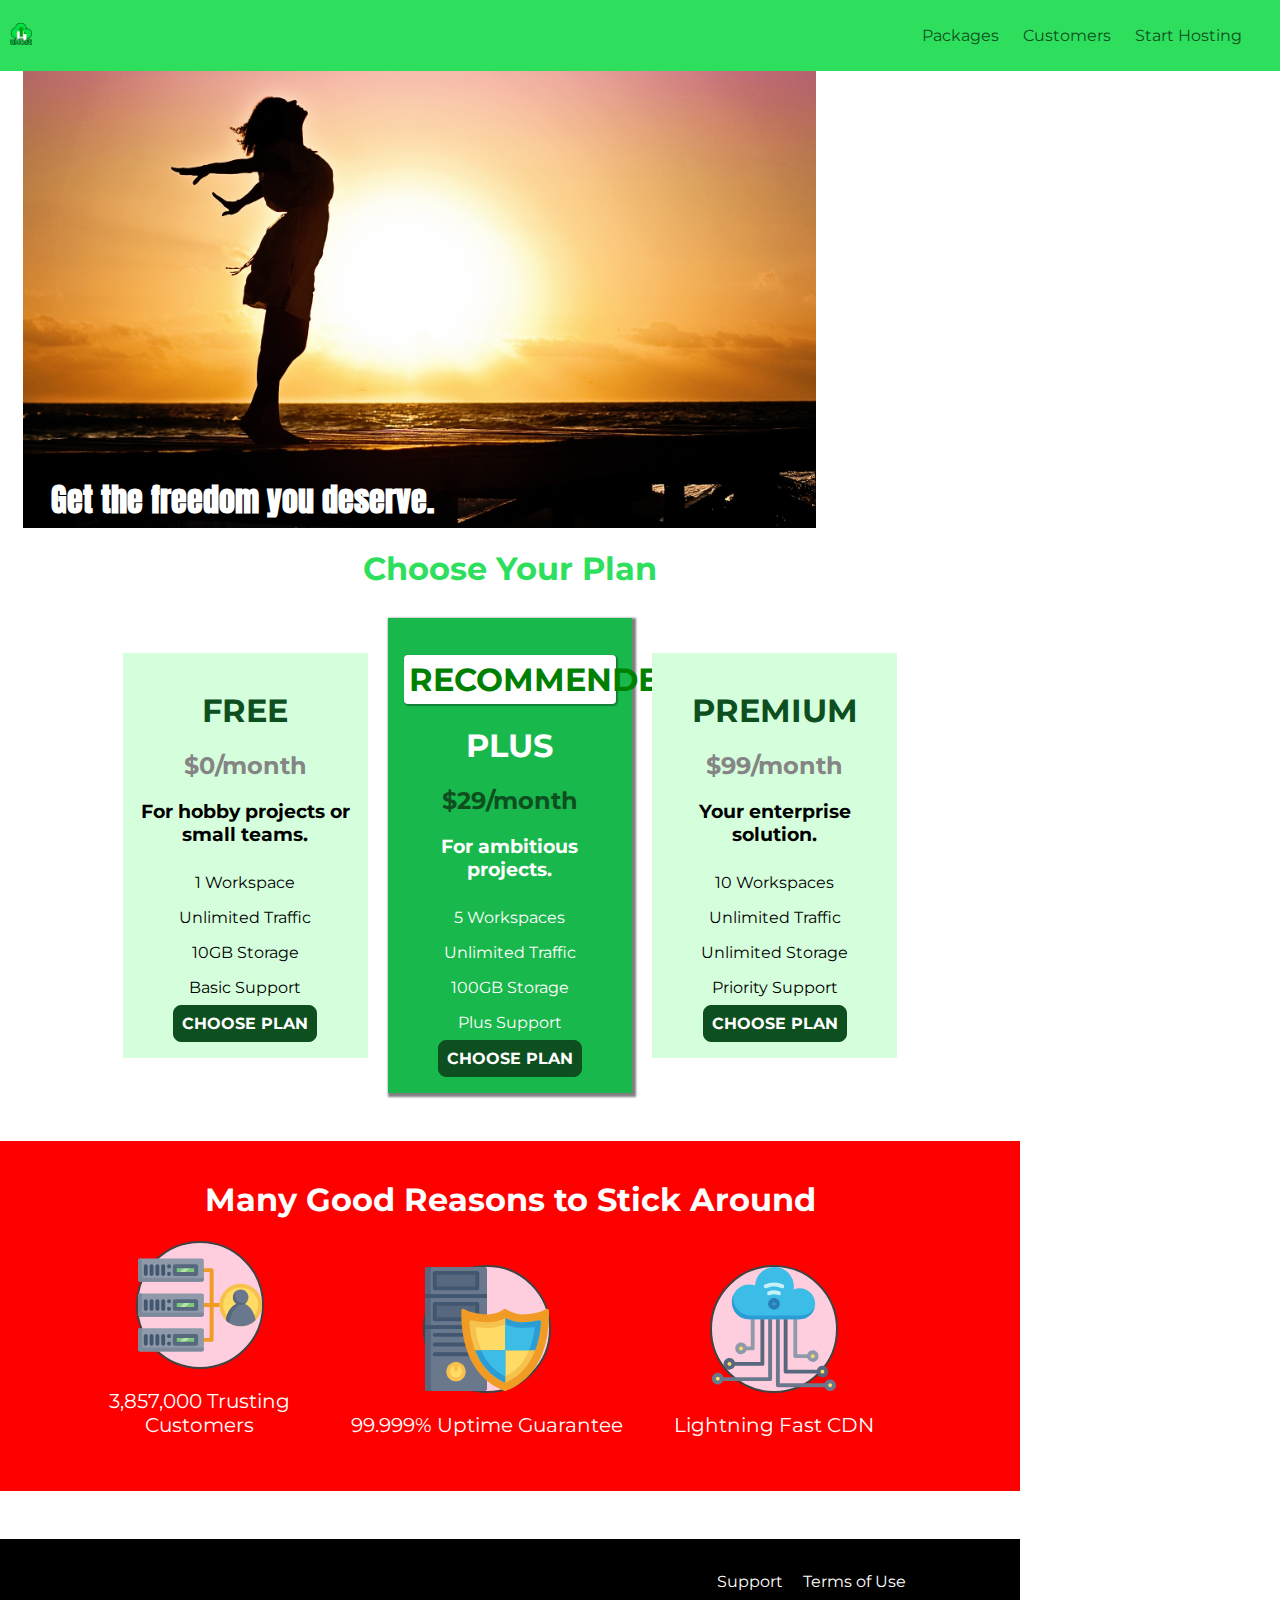
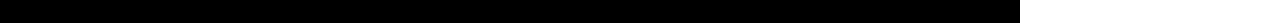
<file: CSS/index.html>
<!DOCTYPE html>
<html lang="en">

<head>
    <meta charset="UTF-8">
    <meta http-equiv="X-UA-Compatible" content="ie=edge">
    <title>uHost</title>
    <link rel="shortcut icon" href="favicon.png">
    <link href="https://fonts.googleapis.com/css?family=Anton" rel="stylesheet">
    <link href="https://fonts.googleapis.com/css?family=Montserrat:400,700" rel="stylesheet">
    <link rel="stylesheet" href="main.css">
    <link rel="stylesheet" href="shared.css">

</head>

<body>
    <header class="main-header">
        <div class="main-nav_item">
            <a href="index.html" class="brand">
                <img src="images/uhost-icon.png" alt="uHost - Your favorite hosting company">
            </a>
        </div>
        <nav>
            <ul>
                <li class="main-nav_item">
                    <a href="packages/index.html"> Packages </a>
                </li>
                <li class="main-nav_item">
                    <a href="customers/index.html"> Customers</a>
                </li>
                <li class="main-nav_item" "cta">
                    <a href="Star-Hosting/index.html"> Start Hosting</a>
                </li>
            </ul>
        </nav>
    </header>

    <main>
        <section id="product-overview">
            <h1>Get the freedom you deserve.</h1>
        </section>
        <section id="plans">
            <h1 class="section-title">Choose Your Plan</h1>
            <div class="plan-list">
                <article class="plan">
                    <h1 class="plan_title">FREE</h1>
                    <h2 class="plan_price">$0/month</h2>
                    <h3>For hobby projects or small teams.</h3>
                    <ul class="plan_list">
                        <li>1 Workspace</li>
                        <li>Unlimited Traffic</li>
                        <li>10GB Storage</li>
                        <li>Basic Support</li>
                    </ul>
                    <div>
                        <button class="button">CHOOSE PLAN</button>
                    </div>
                </article>
                <article class="plan plan_highligted">
                    <h1 class="plan_recommended">RECOMMENDED</h1>
                    <h1 class="plan_title">PLUS</h1>
                    <h2 class="plan_price">$29/month</h2>
                    <h3>For ambitious projects.</h3>
                    <ul class="plan_list">
                        <li>5 Workspaces</li>
                        <li>Unlimited Traffic</li>
                        <li>100GB Storage</li>
                        <li>Plus Support</li>
                    </ul>
                    <div>
                        <button class="button">CHOOSE PLAN</button>
                    </div>
                </article>
                <article class="plan">
                    <h1 class="plan_title">PREMIUM</h1>
                    <h2 class="plan_price">$99/month</h2>
                    <h3>Your enterprise solution.</h3>
                    <ul class="plan_list">
                        <li>10 Workspaces</li>
                        <li>Unlimited Traffic</li>
                        <li>Unlimited Storage</li>
                        <li>Priority Support</li>
                    </ul>
                    <div>
                        <button class="button">CHOOSE PLAN</button>
                    </div>
                </article>
            </div>
        </section>
        <section class="key-features">
            <h1 class="section-title"> Many Good Reasons to Stick Around</h1>
            <ul>
                <li>
                    <div class="key-feature-image">
                        <svg viewBox="0 0 512 512">
                            <path style="fill:#F09B24;" d="M344,248h-32V112c0-4.418-3.582-8-8-8h-40c-4.418,0-8,3.582-8,8s3.582,8,8,8h32v128h-32  c-4.418,0-8,3.582-8,8s3.582,8,8,8h32v128h-32c-4.418,0-8,3.582-8,8s3.582,8,8,8h40c4.418,0,8-3.582,8-8V264h32c4.418,0,8-3.582,8-8  S348.418,248,344,248z" />
                            <path style="fill:#8E9AA9;" d="M264,64H8c-4.418,0-8,3.582-8,8v80c0,4.418,3.582,8,8,8h256c4.418,0,8-3.582,8-8V72  C272,67.582,268.418,64,264,64z" />
                            <path style="fill:#7C899B;" d="M24,144c-4.418,0-8-3.582-8-8V64H8c-4.418,0-8,3.582-8,8v80c0,4.418,3.582,8,8,8h256  c4.418,0,8-3.582,8-8v-8H24z" />
                            <rect x="152" y="96" style="fill:#B8E3A8;" width="88" height="32" />
                            <g>
                                <polygon style="fill:#7EC97D;" points="152,96 152,128 166,128 198,96  " />
                                <polygon style="fill:#7EC97D;" points="220,96 188,128 240,128 240,96  " />
                            </g>
                            <path style="fill:#56677E;" d="M240,136h-88c-4.418,0-8-3.582-8-8V96c0-4.418,3.582-8,8-8h88c4.418,0,8,3.582,8,8v32  C248,132.418,244.418,136,240,136z M160,120h72v-16h-72V120z" />
                            <g>
                                <path style="fill:#435670;" d="M32,136c-4.418,0-8-3.582-8-8V96c0-4.418,3.582-8,8-8s8,3.582,8,8v32C40,132.418,36.418,136,32,136z   " />
                                <path style="fill:#435670;" d="M56,136c-4.418,0-8-3.582-8-8V96c0-4.418,3.582-8,8-8s8,3.582,8,8v32C64,132.418,60.418,136,56,136z   " />
                                <path style="fill:#435670;" d="M80,136c-4.418,0-8-3.582-8-8V96c0-4.418,3.582-8,8-8s8,3.582,8,8v32C88,132.418,84.418,136,80,136z   " />
                                <path style="fill:#435670;" d="M104,136c-4.418,0-8-3.582-8-8V96c0-4.418,3.582-8,8-8s8,3.582,8,8v32   C112,132.418,108.418,136,104,136z" />
                                <path style="fill:#435670;" d="M128,105c-4.418,0-8-3.582-8-8v-1c0-4.418,3.582-8,8-8s8,3.582,8,8v1   C136,101.418,132.418,105,128,105z" />
                                <path style="fill:#435670;" d="M128,136c-4.418,0-8-3.582-8-8v-1c0-4.418,3.582-8,8-8s8,3.582,8,8v1   C136,132.418,132.418,136,128,136z" />
                            </g>
                            <path style="fill:#8E9AA9;" d="M264,208H8c-4.418,0-8,3.582-8,8v80c0,4.418,3.582,8,8,8h256c4.418,0,8-3.582,8-8v-80  C272,211.582,268.418,208,264,208z" />
                            <path style="fill:#7C899B;" d="M24,288c-4.418,0-8-3.582-8-8v-72H8c-4.418,0-8,3.582-8,8v80c0,4.418,3.582,8,8,8h256  c4.418,0,8-3.582,8-8v-8H24z" />
                            <rect x="152" y="240" style="fill:#B8E3A8;" width="88" height="32" />
                            <g>
                                <polygon style="fill:#7EC97D;" points="152,240 152,272 166,272 198,240  " />
                                <polygon style="fill:#7EC97D;" points="220,240 188,272 240,272 240,240  " />
                            </g>
                            <path style="fill:#56677E;" d="M240,280h-88c-4.418,0-8-3.582-8-8v-32c0-4.418,3.582-8,8-8h88c4.418,0,8,3.582,8,8v32  C248,276.418,244.418,280,240,280z M160,264h72v-16h-72V264z" />
                            <g>
                                <path style="fill:#435670;" d="M32,280c-4.418,0-8-3.582-8-8v-32c0-4.418,3.582-8,8-8s8,3.582,8,8v32C40,276.418,36.418,280,32,280   z" />
                                <path style="fill:#435670;" d="M56,280c-4.418,0-8-3.582-8-8v-32c0-4.418,3.582-8,8-8s8,3.582,8,8v32C64,276.418,60.418,280,56,280   z" />
                                <path style="fill:#435670;" d="M80,280c-4.418,0-8-3.582-8-8v-32c0-4.418,3.582-8,8-8s8,3.582,8,8v32C88,276.418,84.418,280,80,280   z" />
                                <path style="fill:#435670;" d="M104,280c-4.418,0-8-3.582-8-8v-32c0-4.418,3.582-8,8-8s8,3.582,8,8v32   C112,276.418,108.418,280,104,280z" />
                                <path style="fill:#435670;" d="M128,249c-4.418,0-8-3.582-8-8v-1c0-4.418,3.582-8,8-8s8,3.582,8,8v1   C136,245.418,132.418,249,128,249z" />
                                <path style="fill:#435670;" d="M128,280c-4.418,0-8-3.582-8-8v-1c0-4.418,3.582-8,8-8s8,3.582,8,8v1   C136,276.418,132.418,280,128,280z" />
                            </g>
                            <path style="fill:#8E9AA9;" d="M264,352H8c-4.418,0-8,3.582-8,8v80c0,4.418,3.582,8,8,8h256c4.418,0,8-3.582,8-8v-80  C272,355.582,268.418,352,264,352z" />
                            <path style="fill:#7C899B;" d="M24,432c-4.418,0-8-3.582-8-8v-72H8c-4.418,0-8,3.582-8,8v80c0,4.418,3.582,8,8,8h256  c4.418,0,8-3.582,8-8v-8H24z" />
                            <rect x="152" y="384" style="fill:#B8E3A8;" width="88" height="32" />
                            <g>
                                <polygon style="fill:#7EC97D;" points="152,384 152,416 166,416 198,384  " />
                                <polygon style="fill:#7EC97D;" points="220,384 188,416 240,416 240,384  " />
                            </g>
                            <path style="fill:#56677E;" d="M240,424h-88c-4.418,0-8-3.582-8-8v-32c0-4.418,3.582-8,8-8h88c4.418,0,8,3.582,8,8v32  C248,420.418,244.418,424,240,424z M160,408h72v-16h-72V408z" />
                            <g>
                                <path style="fill:#435670;" d="M32,424c-4.418,0-8-3.582-8-8v-32c0-4.418,3.582-8,8-8s8,3.582,8,8v32C40,420.418,36.418,424,32,424   z" />
                                <path style="fill:#435670;" d="M56,424c-4.418,0-8-3.582-8-8v-32c0-4.418,3.582-8,8-8s8,3.582,8,8v32C64,420.418,60.418,424,56,424   z" />
                                <path style="fill:#435670;" d="M80,424c-4.418,0-8-3.582-8-8v-32c0-4.418,3.582-8,8-8s8,3.582,8,8v32C88,420.418,84.418,424,80,424   z" />
                                <path style="fill:#435670;" d="M104,424c-4.418,0-8-3.582-8-8v-32c0-4.418,3.582-8,8-8s8,3.582,8,8v32   C112,420.418,108.418,424,104,424z" />
                                <path style="fill:#435670;" d="M128,393c-4.418,0-8-3.582-8-8v-1c0-4.418,3.582-8,8-8s8,3.582,8,8v1   C136,389.418,132.418,393,128,393z" />
                                <path style="fill:#435670;" d="M128,424c-4.418,0-8-3.582-8-8v-1c0-4.418,3.582-8,8-8s8,3.582,8,8v1   C136,420.418,132.418,424,128,424z" />
                            </g>
                            <path style="fill:#F7C14D;" d="M424,168c-48.523,0-88,39.477-88,88s39.477,88,88,88s88-39.477,88-88S472.523,168,424,168z" />
                            <path style="fill:#FFDB66;" d="M424,184c-39.701,0-72,32.299-72,72s32.299,72,72,72s72-32.299,72-72S463.701,184,424,184z" />
                            <path style="fill:#69788D;" d="M484.893,314.16C476.393,274.588,451.922,248,424,248s-52.393,26.588-60.893,66.16  c-0.605,2.82,0.354,5.749,2.511,7.664C381.731,336.124,402.465,344,424,344s42.269-7.876,58.381-22.176  C484.539,319.909,485.498,316.98,484.893,314.16z" />
                            <path style="fill:#56677E;" d="M434.053,249.171C430.768,248.403,427.411,248,424,248c-27.922,0-52.393,26.588-60.893,66.16  c-0.605,2.82,0.354,5.749,2.511,7.664c3.383,3.002,6.979,5.703,10.734,8.125C384.904,286.243,407.373,255.378,434.053,249.171z" />
                            <path style="fill:#69788D;" d="M424,192c-17.645,0-32,14.355-32,32s14.355,32,32,32s32-14.355,32-32S441.645,192,424,192z" />
                            <path style="fill:#56677E;" d="M432,248c-17.645,0-32-14.355-32-32c0-6.783,2.128-13.076,5.742-18.258  C397.444,203.53,392,213.138,392,224c0,17.645,14.355,32,32,32c10.862,0,20.471-5.444,26.258-13.742  C445.076,245.872,438.783,248,432,248z" />

                        </svg>

                    </div>
                    <p>3,857,000 Trusting Customers</p>
                </li>
                <li>
                    <div class="key-feature-image">
                        <svg viewBox="0 0 512 512">
                            <path style="fill:#69788D;" d="M248,0H8C3.582,0,0,3.582,0,8v496c0,4.418,3.582,8,8,8h240c4.418,0,8-3.582,8-8V8  C256,3.582,252.418,0,248,0z"
                            />
                            <path style="fill:#56677E;" d="M24,504V8c0-4.418,3.582-8,8-8H8C3.582,0,0,3.582,0,8v496c0,4.418,3.582,8,8,8h24  C27.582,512,24,508.418,24,504z"
                            />
                            <g>
                                <rect x="0" y="112" style="fill:#435670;" width="256" height="16" />
                                <rect x="0" y="240" style="fill:#435670;" width="256" height="16" />
                            </g>
                            <path style="fill:#F7C14D;" d="M128,392c-22.056,0-40,17.944-40,40s17.944,40,40,40s40-17.944,40-40S150.056,392,128,392z" />
                            <path style="fill:#FFDB66;" d="M128,408c-13.233,0-24,10.767-24,24s10.767,24,24,24s24-10.767,24-24S141.233,408,128,408z" />
                            <path style="fill:#F7C14D;" d="M128,392c-2.739,0-5.414,0.278-8,0.805V424c0,4.418,3.582,8,8,8c4.418,0,8-3.582,8-8v-31.195  C133.414,392.278,130.739,392,128,392z"
                            />
                            <g>
                                <path style="fill:#435670;" d="M216,288H40c-4.418,0-8-3.582-8-8s3.582-8,8-8h176c4.418,0,8,3.582,8,8S220.418,288,216,288z"
                                />
                                <path style="fill:#435670;" d="M216,328H40c-4.418,0-8-3.582-8-8s3.582-8,8-8h176c4.418,0,8,3.582,8,8S220.418,328,216,328z"
                                />
                                <path style="fill:#435670;" d="M216,368H40c-4.418,0-8-3.582-8-8s3.582-8,8-8h176c4.418,0,8,3.582,8,8S220.418,368,216,368z"
                                />
                                <path style="fill:#435670;" d="M216,16H40c-4.418,0-8,3.582-8,8v64c0,4.418,3.582,8,8,8h176c4.418,0,8-3.582,8-8V24   C224,19.582,220.418,16,216,16z"
                                />
                            </g>
                            <rect x="48" y="32" style="fill:#56677E;" width="160" height="48" />
                            <path style="fill:#435670;" d="M216,144H40c-4.418,0-8,3.582-8,8v64c0,4.418,3.582,8,8,8h176c4.418,0,8-3.582,8-8v-64  C224,147.582,220.418,144,216,144z"
                            />
                            <rect x="48" y="160" style="fill:#56677E;" width="160" height="48" />
                            <path style="fill:#F09B24;" d="M511.747,180.237c-0.194-6.537-8.107-10.107-13.135-5.894c-5.6,4.693-42.904,21.282-98.514,21.282  c-33.45,0-64.625-20.999-64.929-21.206c-2.9-1.991-6.764-1.85-9.512,0.346c-2.677,2.135-27.201,20.86-63.793,20.86  c-55.607,0-92.914-16.589-98.515-21.282c-5.028-4.211-12.941-0.645-13.135,5.894c-1.634,54.834,4.655,105.941,18.693,151.903  c12.096,39.604,29.759,74.047,52.497,102.373c27.538,34.304,62.743,59.882,104.66,76.045c3.069,1.918,6.757,1.921,9.83,0  c41.917-16.163,77.122-41.741,104.66-76.045c22.738-28.326,40.401-62.77,52.497-102.373  C507.092,286.179,513.381,235.071,511.747,180.237z"
                            />
                            <path style="fill:#F7C14D;" d="M476.21,221.226c-1.953-1.631-4.568-2.235-7.036-1.628c-21.686,5.327-44.926,8.028-69.075,8.028  c-25.926,0-49.633-8.975-64.955-16.504c-2.307-1.134-5.016-1.091-7.284,0.116c-14.059,7.477-36.919,16.388-65.994,16.388  c-24.153,0-47.394-2.701-69.075-8.028c-5.155-1.268-10.221,2.966-9.894,8.261c2.077,33.693,7.668,65.635,16.616,94.935  c22.774,74.565,66.139,126.334,128.888,153.868c2.032,0.891,4.397,0.891,6.43,0c61.777-27.107,104.716-78.876,127.62-153.868  c8.948-29.3,14.539-61.241,16.616-94.935C479.224,225.319,478.163,222.856,476.21,221.226z"
                            />
                            <path style="fill:#FFDB66;" d="M331.609,451.727c-52.604-25.289-89.304-70.987-109.144-135.944  c-6.532-21.39-11.162-44.336-13.82-68.447c17.133,2.852,34.952,4.291,53.22,4.291c29.394,0,53.376-7.793,69.978-15.561  c17.44,7.736,41.656,15.561,68.256,15.561c18.267,0,36.085-1.439,53.219-4.291c-2.659,24.112-7.288,47.06-13.82,68.448  C419.545,381.108,383.27,426.805,331.609,451.727z"
                            />
                            <g>
                                <path style="fill:#2C9DD4;" d="M479.066,227.858c0.157-2.539-0.903-5.002-2.856-6.633s-4.568-2.235-7.036-1.628   c-21.686,5.327-44.926,8.028-69.075,8.028c-25.926,0-49.633-8.975-64.955-16.504c-1.057-0.52-2.2-0.78-3.345-0.806l-0.072,133.351   h123.601c2.556-6.746,4.933-13.702,7.123-20.874C471.398,293.493,476.989,261.552,479.066,227.858z"
                                />
                                <path style="fill:#2C9DD4;" d="M206.658,343.667c24.153,63.42,65.028,108.108,121.743,132.995c1.031,0.452,2.147,0.673,3.263,0.666   l0.063-133.661H206.658z"
                                />
                            </g>
                            <g>
                                <path style="fill:#3CBDE8;" d="M439.497,315.783c6.532-21.389,11.161-44.336,13.82-68.448c-17.134,2.852-34.952,4.291-53.219,4.291   c-26.6,0-50.815-7.824-68.256-15.561l-0.116,107.601h97.758C433.179,334.807,436.524,325.518,439.497,315.783z"
                                />
                                <path style="fill:#3CBDE8;" d="M232.523,343.667c21.144,50.298,54.363,86.56,99.087,108.06l0.117-108.06H232.523z" />
                            </g>
                        </svg>
                    </div>
                    <p>99.999% Uptime Guarantee</p>
                </li>
                <li>
                    <div class="key-feature-image">
                        <svg viewBox="0 0 512 512">
                            <path style="fill:#8E9AA9;" d="M168,200c-4.418,0-8,3.582-8,8v120h-17.376c-3.302-9.311-12.194-16-22.624-16  c-13.234,0-24,10.767-24,24s10.766,24,24,24c10.429,0,19.321-6.689,22.624-16H168c4.418,0,8-3.582,8-8V208  C176,203.582,172.418,200,168,200z"
                            />
                            <path style="fill:#FFDB66;" d="M120,328c-4.411,0-8,3.589-8,8s3.589,8,8,8s8-3.589,8-8S124.411,328,120,328z" />
                            <path style="fill:#56677E;" d="M208,200c-4.418,0-8,3.582-8,8v184H94.624C91.322,382.689,82.43,376,72,376  c-13.234,0-24,10.767-24,24s10.766,24,24,24c10.429,0,19.321-6.689,22.624-16H208c4.418,0,8-3.582,8-8V208  C216,203.582,212.418,200,208,200z"
                            />
                            <path style="fill:#FFDB66;" d="M72,392c-4.411,0-8,3.589-8,8s3.589,8,8,8s8-3.589,8-8S76.411,392,72,392z" />
                            <path style="fill:#69788D;" d="M240,208c-4.418,0-8,3.582-8,8v239H47.24c-2.671-10.34-12.078-18-23.24-18c-13.234,0-24,10.767-24,24  s10.766,24,24,24c9.666,0,18.009-5.747,21.809-14H240c4.418,0,8-3.582,8-8V216C248,211.582,244.418,208,240,208z"
                            />
                            <path style="fill:#FFDB66;" d="M24,453c-4.411,0-8,3.589-8,8s3.589,8,8,8s8-3.589,8-8S28.411,453,24,453z" />
                            <path style="fill:#69788D;" d="M488,464c-10.429,0-19.321,6.689-22.624,16H280V208c0-4.418-3.582-8-8-8s-8,3.582-8,8v280  c0,4.418,3.582,8,8,8h193.376c3.302,9.311,12.194,16,22.624,16c13.234,0,24-10.767,24-24S501.234,464,488,464z"
                            />
                            <path style="fill:#FFDB66;" d="M488,480c-4.411,0-8,3.589-8,8s3.589,8,8,8s8-3.589,8-8S492.411,480,488,480z" />
                            <path style="fill:#56677E;" d="M456,408c-10.429,0-19.321,6.689-22.624,16H312V208c0-4.418-3.582-8-8-8s-8,3.582-8,8v224  c0,4.418,3.582,8,8,8h129.376c3.302,9.311,12.194,16,22.624,16c13.234,0,24-10.767,24-24S469.234,408,456,408z"
                            />
                            <path style="fill:#FFDB66;" d="M456,424c-4.411,0-8,3.589-8,8s3.589,8,8,8s8-3.589,8-8S460.411,424,456,424z" />
                            <path style="fill:#8E9AA9;" d="M416,344c-10.429,0-19.321,6.689-22.624,16H352V208c0-4.418-3.582-8-8-8s-8,3.582-8,8v160  c0,4.418,3.582,8,8,8h49.376c3.302,9.311,12.194,16,22.624,16c13.234,0,24-10.767,24-24S429.234,344,416,344z"
                            />
                            <path style="fill:#FFDB66;" d="M416,360c-4.411,0-8,3.589-8,8s3.589,8,8,8s8-3.589,8-8S420.411,360,416,360z" />
                            <path style="fill:#3CBDE8;" d="M362,88c-8.741,0-17.231,1.751-25.06,5.085C337.646,88.797,338,84.43,338,80  c0-44.112-35.888-80-80-80c-42.823,0-77.895,33.816-79.909,76.149C170.393,73.415,162.244,72,154,72c-39.701,0-72,32.299-72,72  s32.299,72,72,72h208c35.29,0,64-28.71,64-64S397.29,88,362,88z"
                            />
                            <path style="fill:#2C9DD4;" d="M368,200H160c-39.701,0-72-32.299-72-72c0-5.863,0.721-11.559,2.05-17.019  C84.918,120.88,82,132.102,82,144c0,39.701,32.299,72,72,72h208c30.389,0,55.88-21.296,62.379-49.743  C413.565,186.327,392.352,200,368,200z"
                            />
                            <path style="fill:#2A7DB5;" d="M256,128c-13.234,0-24,10.767-24,24s10.766,24,24,24c13.233,0,24-10.767,24-24S269.233,128,256,128z"
                            />
                            <path style="fill:#2C9DD4;" d="M256,144c-4.411,0-8,3.589-8,8s3.589,8,8,8c4.411,0,8-3.589,8-8S260.411,144,256,144z" />
                            <g>
                                <path style="fill:#C5F1FA;" d="M221.755,87.695c-2.994,0-5.864-1.688-7.233-4.572c-1.894-3.991-0.194-8.763,3.798-10.657   C230.157,66.849,242.834,64,256,64c13.166,0,25.844,2.849,37.68,8.466c3.992,1.895,5.692,6.666,3.798,10.657   s-6.666,5.692-10.657,3.798C277.144,82.328,266.774,80,256,80c-10.774,0-21.144,2.328-30.821,6.921   C224.072,87.446,222.904,87.695,221.755,87.695z"
                                />
                                <path style="fill:#C5F1FA;" d="M276.545,116.618c-1.148,0-2.316-0.249-3.424-0.774C267.745,113.293,261.985,112,256,112   c-5.985,0-11.745,1.293-17.121,3.844c-3.991,1.895-8.763,0.192-10.657-3.798c-1.894-3.992-0.193-8.764,3.798-10.657   C239.557,97.813,247.625,96,256,96c8.376,0,16.444,1.813,23.98,5.389c3.991,1.894,5.692,6.665,3.798,10.657   C282.41,114.93,279.539,116.618,276.545,116.618z"
                                />
                            </g>

                        </svg>
                    </div>
                    <p>Lightning Fast CDN</p>
                </li>
            </ul>
        </section>
    </main>
    <footer class="main-footer">
        <nav>
            <ul class="main-footer__links">
                <li class="main-footer__link">
                    <a href="#">Support</a>
                </li>
                <li class="main-footer__link">
                    <a href="#">Terms of Use</a>
                </li>
            </ul>
        </nav>
    </footer>

</body>

</html>
</file>
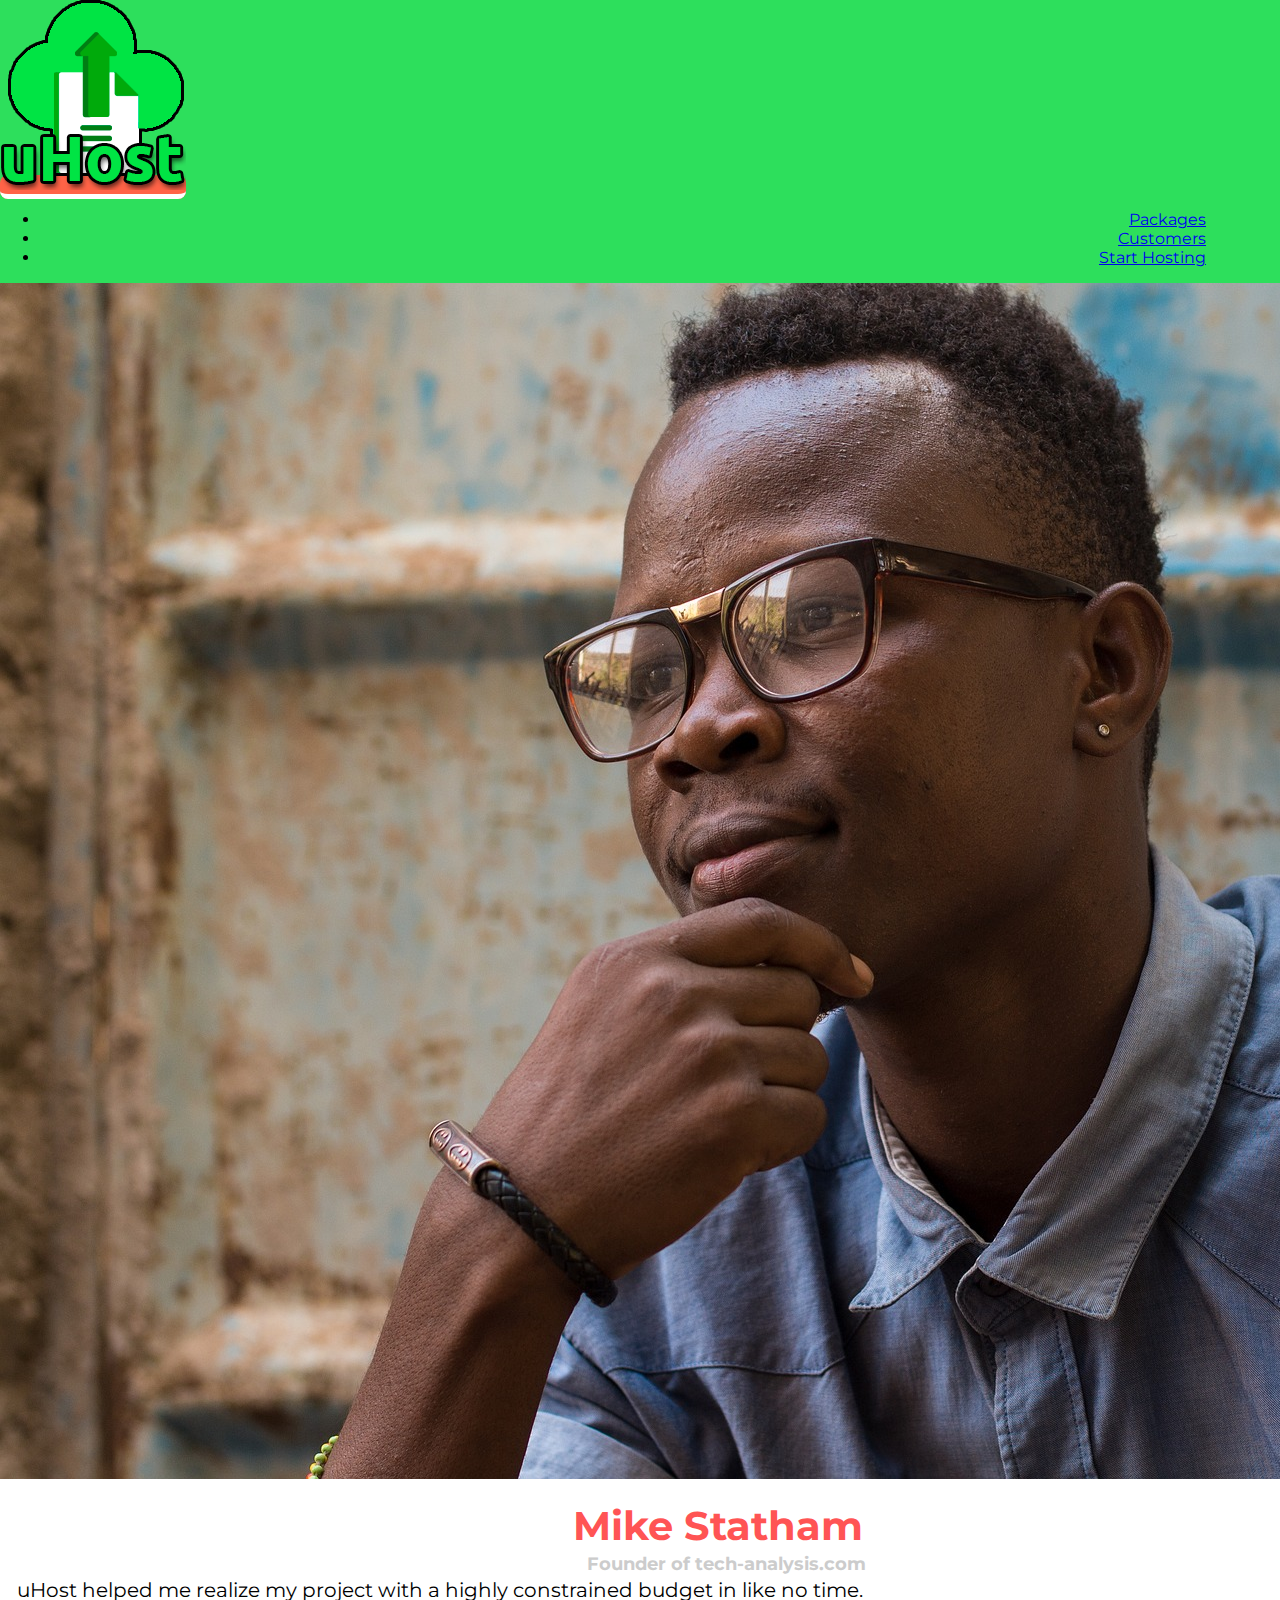
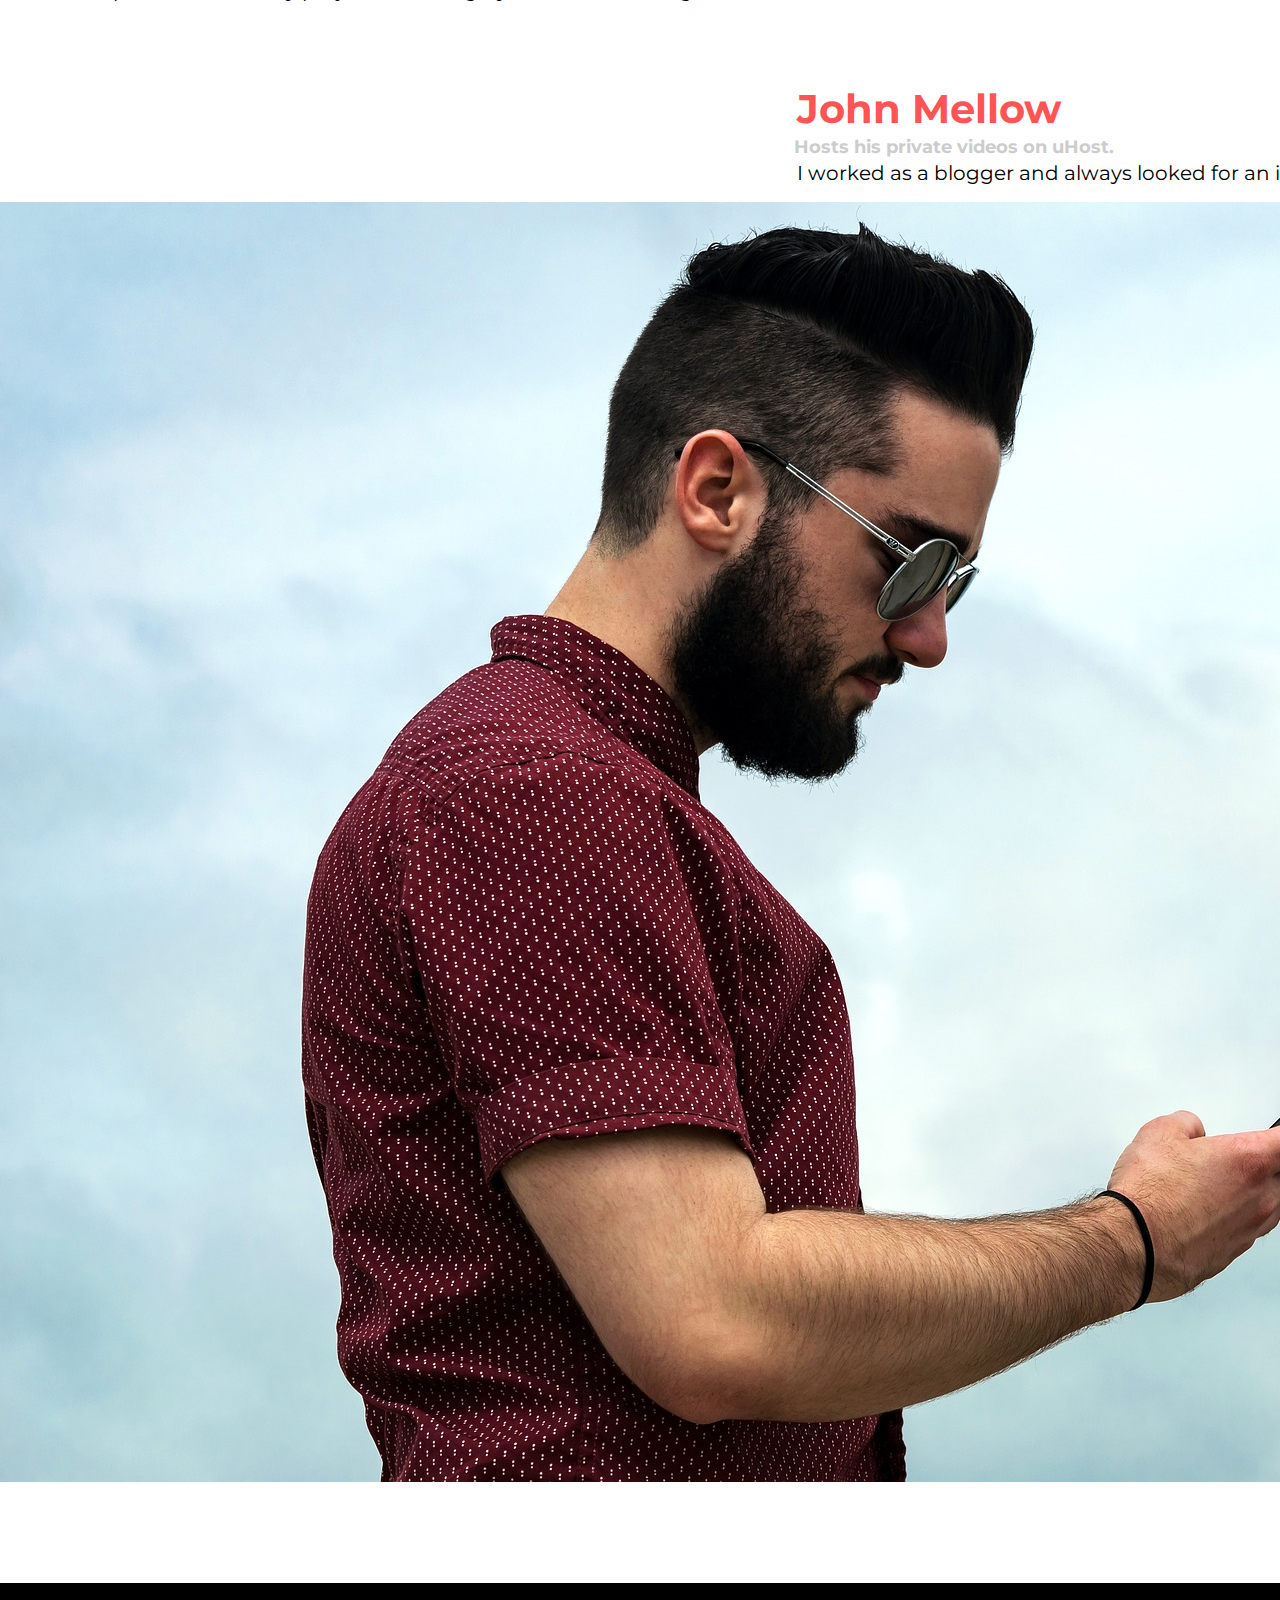
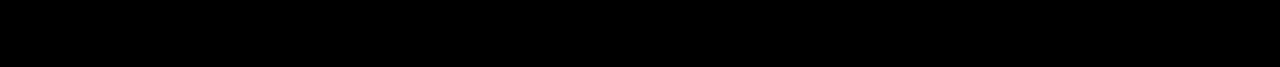
<file: CSS/customers/index.html>
<!DOCTYPE html>
<html lang="en">

<head>
    <meta charset="UTF-8">
    <meta name="viewport" content="width=device-width, initial-scale=1.0">
    <meta http-equiv="X-UA-Compatible" content="ie=edge">
    <title>uHost Customers</title>
    <link rel="shortcut icon" href="../favicon.png">
    <link href="https://fonts.googleapis.com/css?family=Anton|Montserrat:400,700" rel="stylesheet">
    <link rel="stylesheet" href="../shared.css">
    <link rel="stylesheet" href="customers.css">
</head>

<body>
   <div class="backdrop"></div>
       <div class="modal">
        <h1 class="modal__title">Do you want to continue?</h1>
        <div class="modal__actions">
            <a href="start-hosting/index.html" class="modal__action">Yes!</a>
            <button class="modal__action modal__action--negative" type="button">No!</button>
        </div>
    </div>
    <header class="main-header">
        <div>
            <a href="../index.html" class="main-header__brand">
                <img src="../images/uhost-icon.png" alt="uHost - Your favorite hosting company">
            </a>
        </div>
        <nav class="main-nav">
            <ul class="main-nav__items">
                <li class="main-nav__item">
                    <a href="../packages/index.html">Packages</a>
                </li>
                <li class="main-nav__item">
                    <a href="index.html">Customers</a>
                </li>
                <li class="main-nav__item main-nav__item--cta">
                    <a href="start-hosting/index.html">Start Hosting</a>
                </li>
            </ul>
        </nav>
    </header>
    <main>
        <div>
            <div class="testimonial" id="customer-1">
                <div class="testimonial__image-container">
                    <img src="../images/customer-1.jpg" alt="Mike Statham - Customer" class="testimonial__image">
                </div>
                <div class="testimonial__info">
                    <h1 class="testimonial__name">Mike Statham</h1>
                    <h2 class="testimonial__subtitle">Founder of
                        <a href="tech-analysis.com">tech-analysis.com</a>
                    </h2>
                    <p class="testimonial__text">uHost helped me realize my project with a highly constrained budget in like no time.</p>
                </div>
            </div>
            <div class="testimonial" id="customer-2">

                <div class="testimonial__info">
                    <h1 class="testimonial__name">John Mellow</h1>
                    <h2 class="testimonial__subtitle">Hosts his private videos on uHost.
                    </h2>
                    <p class="testimonial__text">I worked as a blogger and always looked for an integrated hosting and file storage solution. I found
                        it in uHost!
                    </p>
                </div>
                <div class="testimonial__image-container">
                    <img src="../images/customer-2.jpg" alt="John Mellow - Customer" class="testimonial__image">
                </div>
            </div>
        </div>
    </main>
    <footer class="main-footer">
        <nav>
            <ul>
                <li>
                    <a href="#">Support</a>
                </li>
                <li>
                    <a href="#">Terms of Use</a>
                </li>
            </ul>
        </nav>
    </footer>
</body>

</html>
</file>
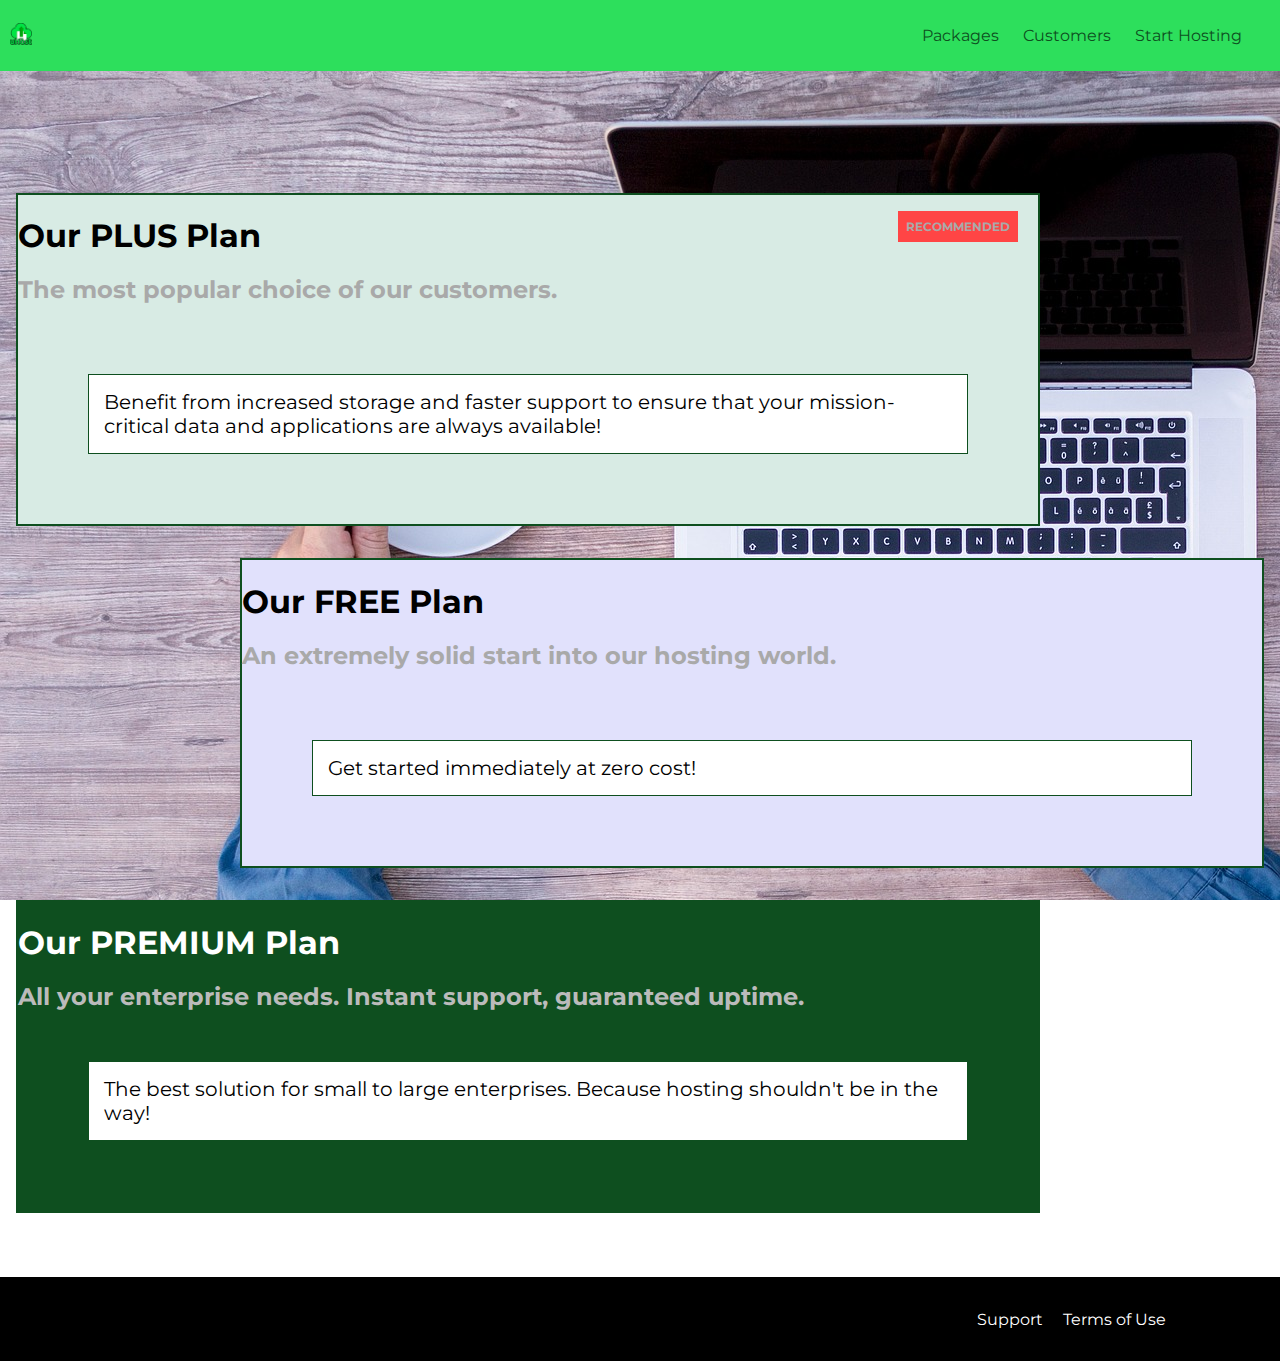
<file: CSS/packages/index.html>
<!DOCTYPE html>
<html lang="en">

<head>
    <meta charset="UTF-8">
    <meta http-equiv="X-UA-Compatible" content="ie=edge">
    <title>uHost</title>
    <link rel="shortcut icon" href="../favicon.png">
    <link href="https://fonts.googleapis.com/css?family=Anton" rel="stylesheet">
    <link href="https://fonts.googleapis.com/css?family=Montserrat:400,700" rel="stylesheet">
    <link rel="stylesheet" href="packages.css">
    <link rel="stylesheet" href="../shared.css">

</head>

<body>
   <div class="backdrop"></div>
       <div class="modal">
        <h1 class="modal__title">Do you want to continue?</h1>
        <div class="modal__actions">
            <a href="start-hosting/index.html" class="modal__action">Yes!</a>
            <button class="modal__action modal__action--negative" type="button">No!</button>
        </div>
    </div>
    <div class="background"></div>

    <header class="main-header">
        <div class="main-nav_item">
            <a href="../index.html" class="brand">
                <img src="../images/uhost-icon.png" alt="uHost - Your favorite hosting company">
            </a>
        </div>
        <nav>
            <ul>
                <li class="main-nav_item">
                    <a href="index.html"> Packages </a>
                </li>
                <li class="main-nav_item">
                    <a href="../customers/index.html"> Customers</a>
                </li>
                <li class="main-nav_item" "cta">
                    <a href="../Star-Hosting/index.html"> Start Hosting</a>
                </li>
            </ul>
        </nav>
    </header>

    <main>
    <section class="plan_field first-plan_field">
            <a href="#">
                <h1>Our PLUS Plan</h1>
                <h2 class="badge"> RECOMMENDED</h2>
                <h2>The most popular choice of our customers.</h2>
                <p>Benefit from increased storage and faster support to ensure that your mission-critical data and applications
                    are always available!</p>
            </a>
        </section>
        <section class="plan_field second">
            <a href="#">
                <h1>Our FREE Plan</h1>
                <h2>An extremely solid start into our hosting world.</h2>
                <p>Get started immediately at zero cost!</p>
            </a>
        </section>
        <div class="clearfix">

        </div>
        <section class="plan_field third">
            <a href="#">
                <h1>Our PREMIUM Plan</h1>
                <h2>All your enterprise needs. Instant support, guaranteed uptime. </h2>
                <p>The best solution for small to large enterprises. Because hosting shouldn't be in the way!</p>
            </a>
        </section>

    </main>
    <footer class="main-footer">
        <nav>
            <ul class="main-footer__links">
                <li class="main-footer__link">
                    <a href="#">Support</a>
                </li>
                <li class="main-footer__link">
                    <a href="#">Terms of Use</a>
                </li>
            </ul>
        </nav>
    </footer>
</body>

</html>
</file>
<file: CSS/main.css>
* {
    box-sizing: border-box;
}

body {
    font-family: 'Montserrat', sans-serif;
    margin: 0;
}

#product-overview {
    background: url("images/freedom.jpg");
    background-size: contain;
    background-position: left 10% bottom 20%;
    background-repeat: no-repeat;
    width: 100%;
    height: 528px;
    padding: 10px;
    position: relative;

}

.section-title {
    color: #2ddf5c;
    text-align: center;
}

#product-overview h1 {
    color: white;
    font-family: 'Anton', sans-serif;
    position: absolute;
    left: 5%;
    top: 90%;
    margin: 0;
}


.plan {
    background: #d5ffdc;
    text-align: center;
    padding: 16px;
    margin: 8px;
    display: inline-block;
    width: 30%;
    vertical-align: middle;
}

.plan_highligted {
    background: #19b84c;
    color: white;
    box-shadow: 2px 2px 2px 2px rgba(0, 0, 0, 0.5);
}

.plan_recommended {
    background: white;
    color: green;
    padding: 5px;
    box-shadow: 1px 1px 1px 1px rgba(0, 0, 0, 0.3);
    border-radius: 4px 4px 4px 4px;

}

.plan_title {
    color: #0e4f1f;
}

.plan_price {
    color: #858585;
}

.plan_highligted .plan_price {
    color: #0e4f1f;
}

.plan_highligted .plan_title {

    color: white;
}

.button {
    background: #0e4f1f;
    color: white;
    font: inherit;
    border: 1.5px solid #0e4f1f;
    padding: 8px;
    border-radius: 8px;
    text-align: center;
    font-weight: bold;
    cursor: pointer;
}

.button:hover,
.button:active {
    background: white;
    color: #0e4f1f;
}

.key-features {
    background: red;
    margin-top: 40px;
    padding: 18px;
}

.key-features .section-title {
    color: white;

}

.key-feature-image {
    background: #ffcede;
    width: 128px;
    border: 2px solid #424242;
    border-radius: 50%;
    height: 128px;
    margin: auto;
}

.key-feature ul {
    display: inline-block;
}

.key-features li {
    list-style: none;
    color: white;
    display: inline-block;
    width: 30%;
    text-align: center;
    font-size: 20px;
}

.plan-list {
    width: 80%;
    margin: auto;
    text-align: center;
}

.plan_list {
    list-style: none;
    margin: 0px;
    padding: 0px;
}

.plan_list li {
    padding: 8px 0px;
}

.main-header {
    background-color: #2ddf5c;
    width: 100%;
    padding: 6px 16px;

}

.main-header > div {
    display: inline-block;
    vertical-align: middle;

}


nav {
    display: inline-block;
    width: calc(100% - 74px);
    text-align: right;
    vertical-align: middle;
    list-style: none;

}

.main-nav_item {
    display: inline-block;
    padding: 0 px;
    margin: 10px;

}

nav a {
    color: #0e4f1f;
    text-decoration: none;
}

nav a:hover,
nav a:active {
    color: white;
    border-bottom: 5px solid white;
    padding: 3px;
    text-decoration: none;
}

header div a {
    text-decoration: none;
}

.cta a {
    color: white;
    padding: 8px 16px;
    background: red;
    border-radius: 8px;
}

.main-footer {
    background-color: black;
    padding: 32px;
    margin-top: 48px;
}

.main-footer ul {
    list-style: none;
    margin: 0px;
    padding: opx;
    text-align: center;
    display: inline-block;

}

.main-footer li {
    display: inline-block;
    margin: 0 8px;
    text-align: left;
}

.main-footer__link a {
    color: white;
    text-decoration: none;
}

.main-footer__link a:hover,
.main-footer__link a:active {
    color:
}
</file>
<file: CSS/shared.css>
* {
    box-sizing: border-box;
}

html {
    margin: 0;
    position: absolute;
}

body {
    font-family: 'Montserrat', sans-serif;
    margin: 0;
    }
.main-header {
    background-color: #2ddf5c;
    width: 100%;
    padding: 0;
    margin: 0;
    position: fixed;
    top:0;
    z-index: 2;
    }

.main-header > div {
    display: inline-block;
    vertical-align: middle;

}

.brand {
    color: #0e4f1f;
    text-decoration: none;
    font-weight: bold;
    font-size: 22px;
    height: 22px;
    display: inline-block;

}

.brand img {
    height: 100%;

}

nav {
    display: inline-block;
    width: calc(100% - 74px);
    text-align: right;
    vertical-align: middle;
    list-style: none;


}

.main-nav_item {
    display: inline-block;
    padding: 0 px;
    margin: 10px;
    ;

}

.main-nav_item a {
    color: #0e4f1f;
    text-decoration: none;
    margin: 0;
    font-size: bold;
}

nav a:hover,
nav a:active {
    color: white;
    border-bottom: 5px solid white;
    padding: 3px;
    background: tomato;
    margin: 0;
    border-radius: 8px;
    text-decoration: none;
}

header div a {
      color: #0e4f1f;
    text-decoration: none;
    margin: 0;
    font: bold;
    }


header div a:hover,
header div a:active {
    color: white;
    border-bottom: 5px solid white;
    background: tomato;
    margin: 0;
    border-radius: 8px;
    text-decoration: none;
}

.button {
    background: #0e4f1f;
    color: white;
    font: inherit;
    border: 1.5px solid #0e4f1f;
    padding: 8px;
    border-radius: 8px;
    text-align: center;
    font-weight: bold;
    cursor: pointer;
}

.button:hover,
.button:active {
    background: white;
    color: #0e4f1f;
}

.main-footer {
    background-color: black;
    padding: 32px;
    margin-top: 48px;
    position: absolute;
    z-index: 1;
    width: 100%;
}

.main-footer ul {
    list-style: none;
    margin: 0px;
    padding: opx;
    text-align: center;
    display: inline-block;

}

.main-footer li {
    display: inline-block;
    margin: 0 8px;
    text-align: left;
}

.main-footer__link a {
    color: white;
    text-decoration: none;
}

.main-footer__link a:hover,
.main-footer__link a:active {
    color: #ccc;
}
</file>
<file: CSS/customers/customers.css>
.testimonial {
    font-size: 20px;
    margin: 48px 0;
  }

  .testimonial__list {
    width: 80%;
    margin: auto;
  }

  .testimonial:first-of-type {
    margin-top: 96px;
  }

  .testimonial__info {
    text-align: right;
    padding: 14px;
    display: inline-block;
    vertical-align: middle;
  }

  #customer-2.testimonial {
    text-align: right;
  }

  #customer-2 .testimonial__info {
    text-align: left;
  }

  .testimonial__name {
    margin: 3px;
    color: #ff5454;
  }

  .testimonial__subtitle {
    margin: 0;
    font-size: 18px;
    color: #ccc;
  }

  .testimonial__subtitle a {
    color: inherit;
    text-decoration: none;
  }

  .testimonial__subtitle a:hover,
  .testimonial__subtitle a:active {
    color: #7a7a7a;
  }

  .testimonial__text {
    margin: 3px;
  }
</file>
<file: CSS/packages/packages.css>
.background {
    background: url("../images/plans-background.jpg");
    width: 100%;
    height: 100%;
    position: fixed;
    z-index: 0;
    top:0;
}

.plan_field {
    width: 80%;
    margin: 16px;
    border: 2px solid #0e4f1f;
    position: relative;
    z-index: 1;
}

.plan_field a {
    text-decoration: none;
    display: block;
}

.plan_field p {
    border: 1px solid #0e4f1f;
    padding: 15px;
    margin: 70px;
    color: black;
    background: white;
    font-size: 20px;
}

.plan_field h1 {
    color: black;
    margin-bottom: 10px;
}

.badge {
    position:absolute;
    top: -4px;
    right: 0px;
    margin: 20px;
    font-size: 12px;
    color: white;
    background: #ff4545;
    padding: 8px;
    z-index: 10;
}

.plan_field h2 {
    color: darkgrey;
}

.plan_field:hover,
.plan_field :active {
    border: 2px solid tomato;
    box-shadow: 2px 2px 2px rgba (0, 0, 0, 0.5)
}

.first-plan_field{
    background: #d8ebe4;
    margin-top: 90px;


}

.second {
    background: #e1e1fc;
    float: right;
}

.clearfix {
    clear: both;
}

.third {
    background: #0e4f1f;

}

.third h1 {
    color: white;
}

.third h2 {
    color: #bbb;
}

.third p {
    background: white;
    margin-top: 50px;
}
</file>
